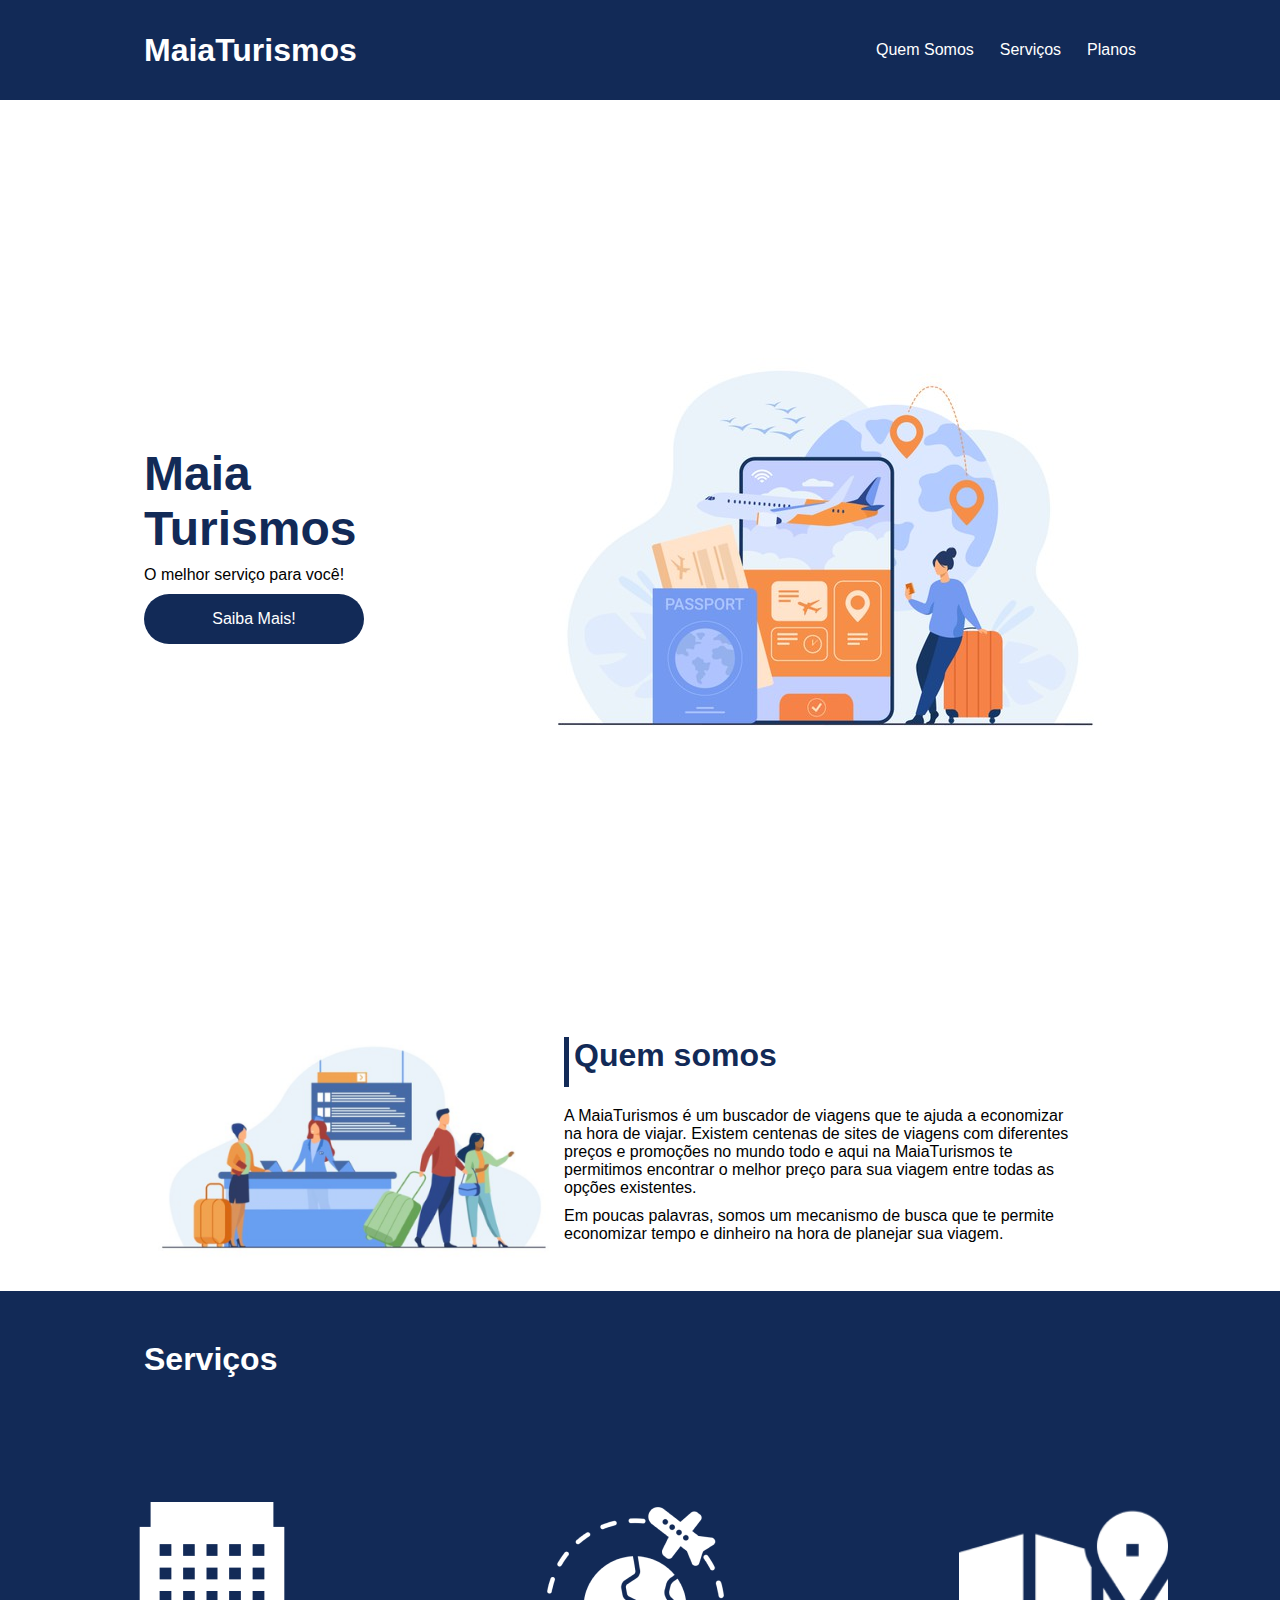
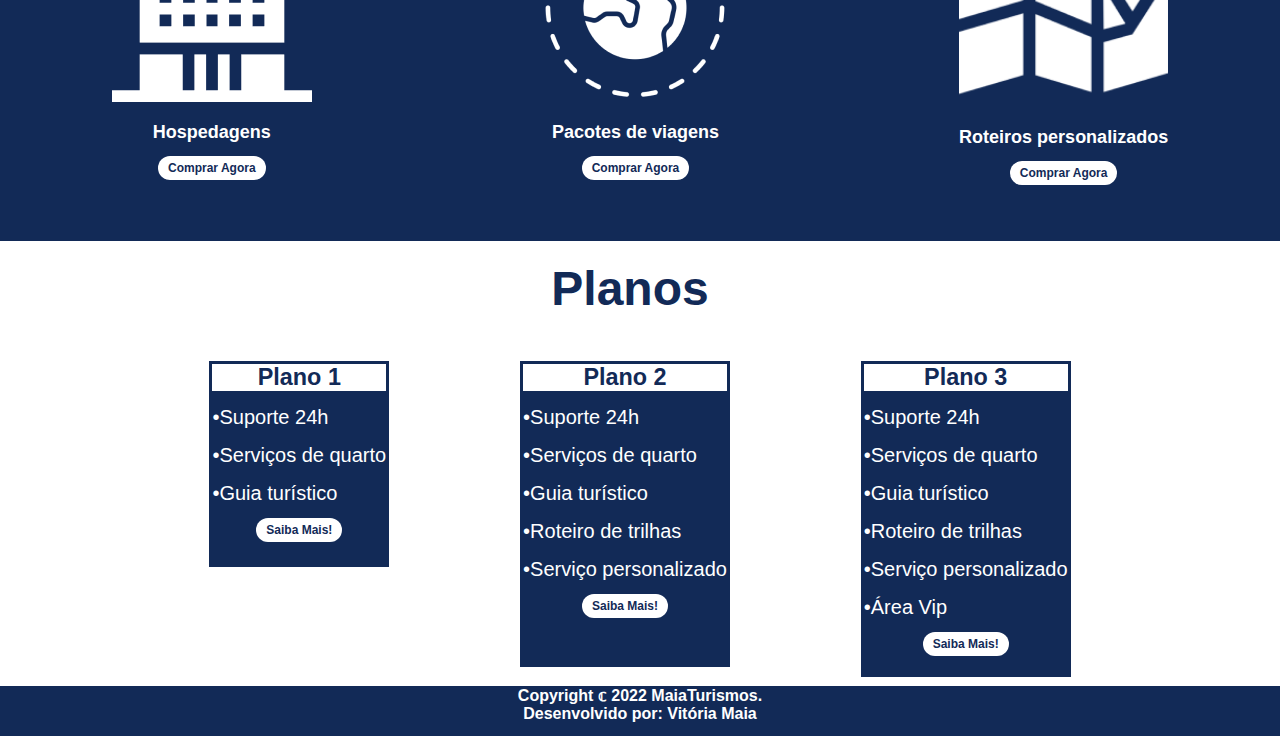
<file: Projeto/index.html>
<!DOCTYPE html>
<html lang="pt-br">
<head>
    <meta charset="UTF-8">
    <meta name="viewport" content="width=device-width, initial-scale=1.0">
    <title>Maia Turismos</title>
    <link rel="stylesheet" href="./style.css">
</head>
<body>
    <header>
        <div class="flex-container menu">
        <div><h1>MaiaTurismos</h1></div>
        <ul class="list-items">
            <li><a href="#quem-somos">Quem Somos</a></li>
            <li><a href="#servicos">Serviços</a></li>
            <li><a href="#planos">Planos</a></li>
        </div>
        </ul>
    </header>

    <div class="flex-container apresentacao">
        <div class="texto-apresentacao">
            <h1>Maia <br>Turismos</h1>
            <p>O melhor serviço para você!</p>
            <a href="">Saiba Mais!</a>
        </div>

        <div>
            <div><img src="./images/0-main.png" alt="banner de apresentação"></div>
        </div>
    </div>

    <div class="flex-container" id="quem-somos">
        
        <div>
            <h2>Quem somos</h2>
            <p>A MaiaTurismos é um buscador de viagens que te ajuda a economizar na hora de viajar. Existem centenas de sites de viagens com diferentes preços e promoções no mundo todo e aqui na MaiaTurismos te permitimos encontrar o melhor preço para sua viagem entre todas as opções existentes.</p>
            <p>Em poucas palavras, somos um mecanismo de busca que te permite economizar tempo e dinheiro na hora de planejar sua viagem.</p>
        </div>
        <div>
            <img src="./images/1-quem-somos.png" alt="balcão de atendimento">
        </div>
    </div>

    <div class="container-externo">
        <div class="flex-container" id="servicos">
            <h2>Serviços</h2>
        </div>

        <div class="list-servicos">
            <div class="item-seervico"> 
                <div><img class="imagens" src="./images/icon-2.png" alt="hospedagens"></div>
                <p>Hospedagens</p>
                <a href="#">Comprar Agora</a>
            </div>

            <div class="item-seervico">
               <div><img class="imagens" src="./images/icon-1.png" alt="pacote de viagens"></div>
               <p>Pacotes de viagens</p>
               <a href="#">Comprar Agora</a>
            </div>

            <div class="item-seervico">
                <div><img class="imagens" src="./images/icon-3.png" alt="roteiros personalizados"></div>
                <p>Roteiros personalizados</p>
                <a href="#">Comprar Agora</a>
            </div>

        </div>
    </div>

    <div class="titulo"><h2>Planos</h2></div>
    <div class="flex-container" id="planos">
        <div class="plano1">
            <h3>Plano 1</h3>
            <ul>
                <li> •Suporte 24h</li>
                <li> •Serviços de quarto</li>
                <li> •Guia turístico</li>
            </ul>
            <a href="#">Saiba Mais!</a>
        </div>

        <div class="plano2">
            <h3>Plano 2</h3>
            <ul>
                <li> •Suporte 24h</li>
                <li> •Serviços de quarto</li>
                <li> •Guia turístico</li>
                <li> •Roteiro de trilhas</li>
                <li> •Serviço personalizado</li>
            </ul>
            <a href="#">Saiba Mais!</a>
        </div>

        <div class="plano3">
            <h3>Plano 3</h3>
            <ul>
                <li> •Suporte 24h</li>
                <li> •Serviços de quarto</li>
                <li> •Guia turístico</li>
                <li> •Roteiro de trilhas</li>
                <li> •Serviço personalizado</li>
                <li> •Área Vip</li>
            </ul>
            <a href="#">Saiba Mais!</a>
        </div>
    </div>

    <footer class="footer">
        <p>Copyright &copf; 2022 MaiaTurismos.</p>
        <p>Desenvolvido por: Vitória Maia</p>
    </footer>
</body>
</html>
</file>
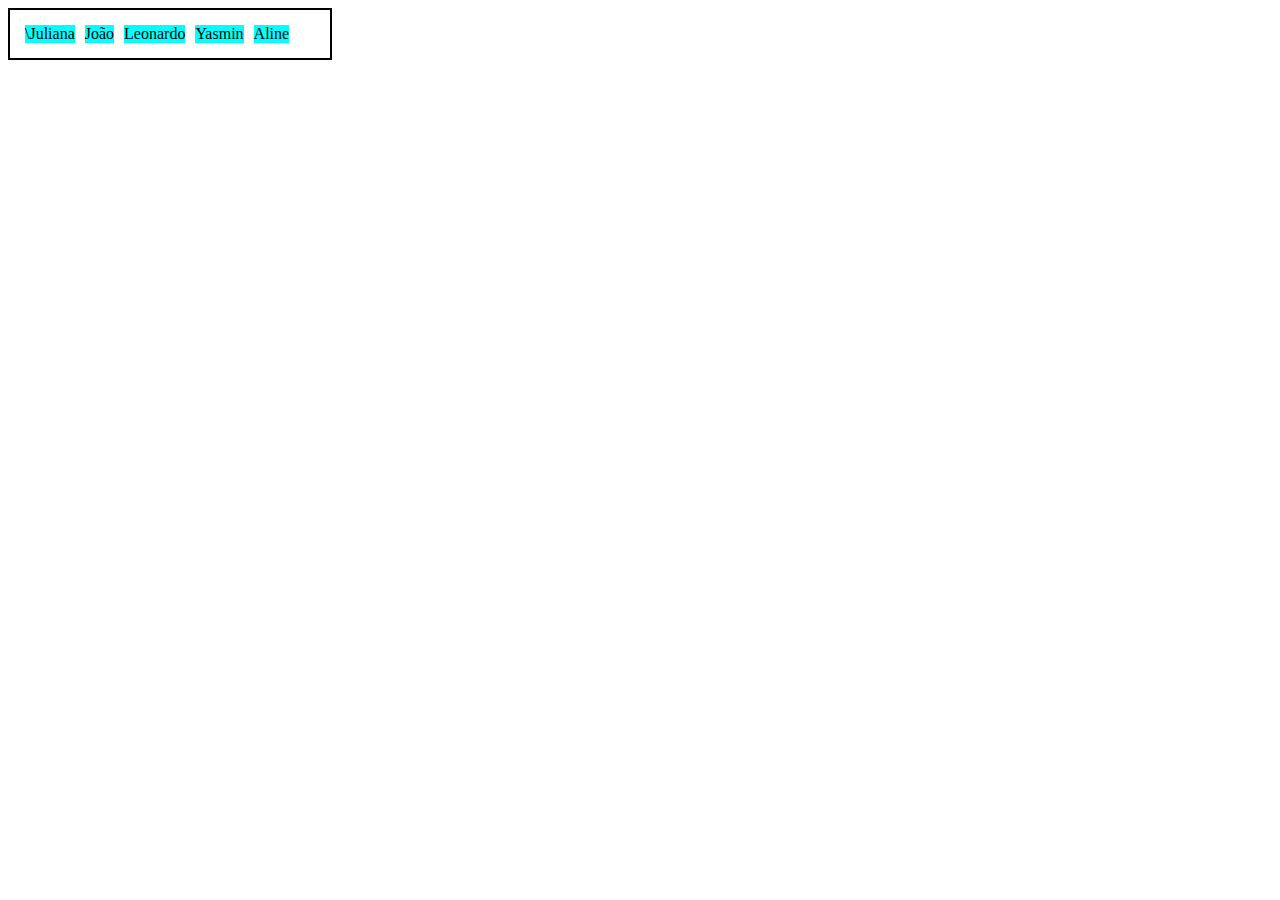
<file: 0-display-flex.html>
<!DOCTYPE html>
<html lang="en">
<head>
    <meta charset="UTF-8">
    <meta http-equiv="X-UA-Compatible" content="IE=edge">
    <meta name="viewport" content="width=device-width, initial-scale=1.0">
    <title>Fundamentos - display flex</title>
    <style>
        .flex {
            max-width: 300px;
            padding: 10px;
            border: 2px solid black;
            display: flex;
        }
        .item {
            background-color: aqua;
            margin: 5px;
        }
    </style>
</head>
<body>
    <div class="flex">
        <div class="item">\Juliana</div>
        <div class="item">João</div>
        <div class="item">Leonardo</div>
        <div class="item">Yasmin</div>
        <div class="item">Aline</div>
    </div>
    
</body>
</html>
</file>
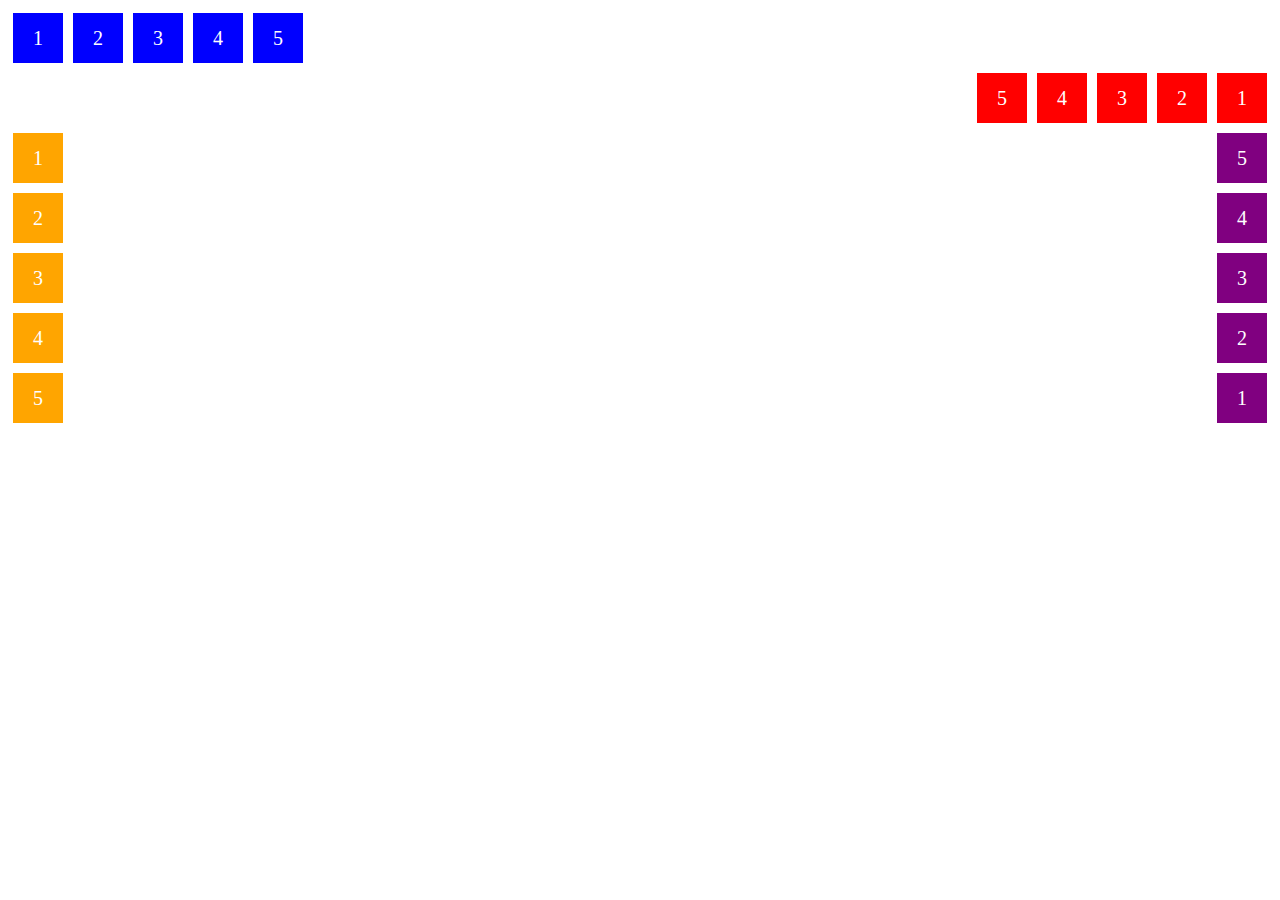
<file: 1-display-flex.html>
<!DOCTYPE html>
<html lang="en">
<head>
    <meta charset="UTF-8">
    <meta http-equiv="X-UA-Compatible" content="IE=edge">
    <meta name="viewport" content="width=device-width, initial-scale=1.0">
    <title>Fundamentos - Flex direction</title>
    <style>
        .flex-container {
            margin: 0;
            padding: 0;
            display: flex;
            list-style: none;
        }
        .flex-item {
            background-color: blue;
            height: 50px;
            width: 50px;
            line-height: 50px;
            font-size: 20px;
            color: white;
            text-align: center;
            margin: 5px;
        }
        .row {
            flex-direction: row;
        }
        .row-reverse {
            flex-direction: row-reverse;
        }
        .row-reverse li {
            background-color: red;
        }
        .column {
            float:left;
            flex-direction: column;
        }
        .column li {
            background-color: orange;
        }
        .column-reverse {
            float: right;
            flex-direction: column-reverse;
        }
        .column-reverse li {
            background-color: purple;
        }
    </style>
</head>
<body>
    <ul class="flex-container row">
        <li class="flex-item">1</li>
        <li class="flex-item">2</li>
        <li class="flex-item">3<li>
        <li class="flex-item">4</li>
        <li class="flex-item">5</li>
    </ul>
    <ul class="flex-container row-reverse">
        <li class="flex-item">1</li>
        <li class="flex-item">2</li>
        <li class="flex-item">3<li>
        <li class="flex-item">4</li>
        <li class="flex-item">5</li>
    </ul>
    <ul class="flex-container column">
        <li class="flex-item">1</li>
        <li class="flex-item">2</li>
        <li class="flex-item">3<li>
        <li class="flex-item">4</li>
        <li class="flex-item">5</li>
    </ul>
    <ul class="flex-container column-reverse">
        <li class="flex-item">1</li>
        <li class="flex-item">2</li>
        <li class="flex-item">3<li>
        <li class="flex-item">4</li>
        <li class="flex-item">5</li>
    </ul>
</body>
</html>
</file>
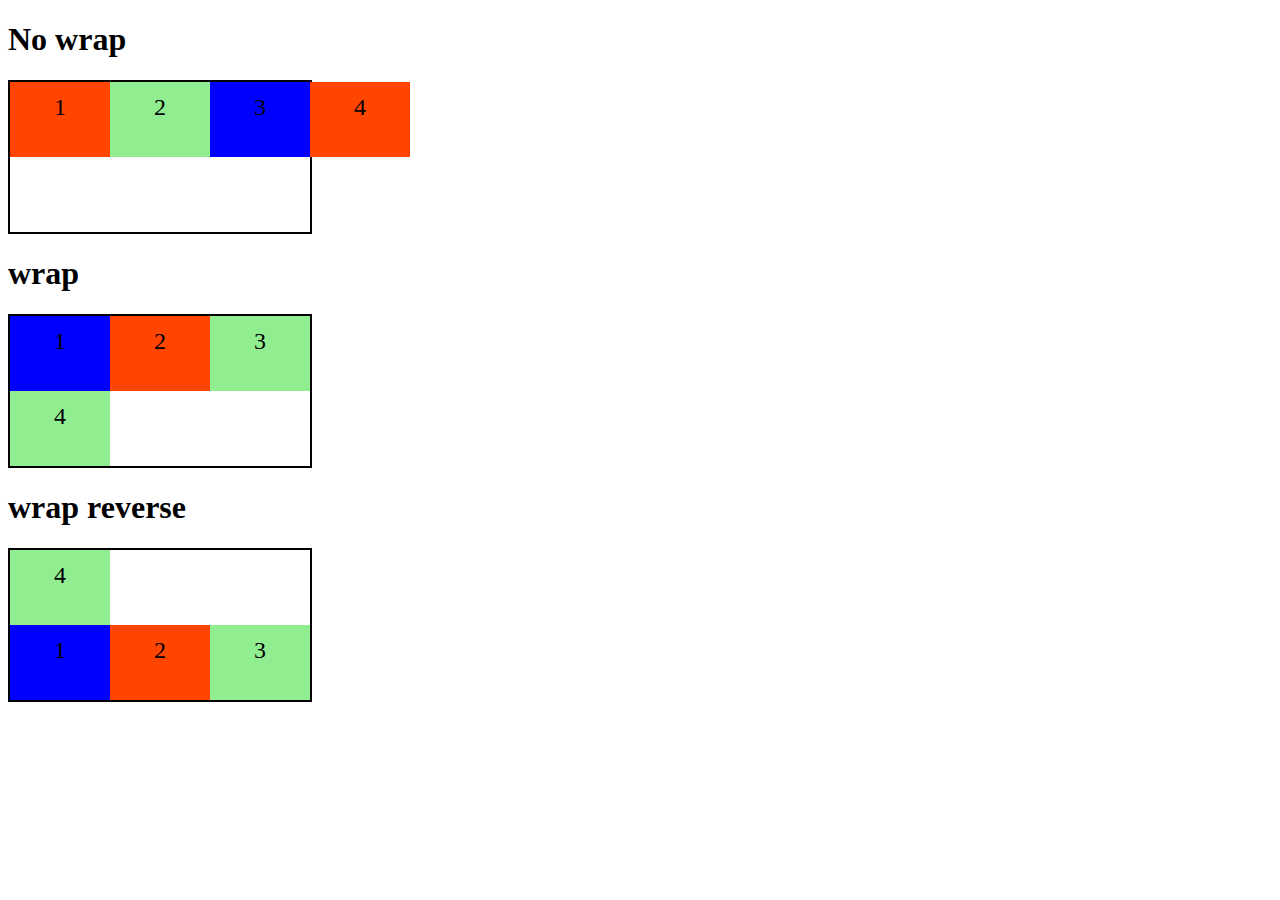
<file: 2-flex-wrap.html>
<!DOCTYPE html>
<html lang="en">
<head>
    <meta charset="UTF-8">
    <meta http-equiv="X-UA-Compatible" content="IE=edge">
    <meta name="viewport" content="width=device-width, initial-scale=1.0">
    <title>Fundamentos -flex wrap</title>
    <style>
        .flex-container {
            display: flex;
            height: 150px;
            border: 2px solid black;
            max-width: 300px;
        }
        .item {
            font-size: 24px;
            height: 50%;
            text-align: center;
            min-width: 100px;
            line-height: 50px;
        }
        .nowrap {
            flex-wrap: nowrap;
            
        }
        .wrap {
            flex-wrap: wrap;
        }
        .wrap-reverse {
            flex-wrap: wrap-reverse;
        }
        .blue {
            background-color: blue;
        }
        .green {
            background-color: lightgreen;
        }
        .orange {
            background-color: orangered;
        }
    </style>
</head>
<body>
    <h1>No wrap</h1>
    <div class="flex-container">
        <div class="item orange">1</div>
        <div class="item green">2</div>
        <div class="item blue">3</div>
        <div class="item orange">4</div>
    </div>
    <h1>wrap</h1>
    <div class="flex-container wrap">
        <div class="item blue">1</div>
        <div class="item orange">2</div>
        <div class="item green">3</div>
        <div class="item green">4</div>
    </div>
    <h1>wrap reverse</h1>
    <div class="flex-container wrap-reverse">
        <div class="item blue">1</div>
        <div class="item orange">2</div>
        <div class="item green">3</div>
        <div class="item green">4</div>
    </div>
</body>
</html>
</file>
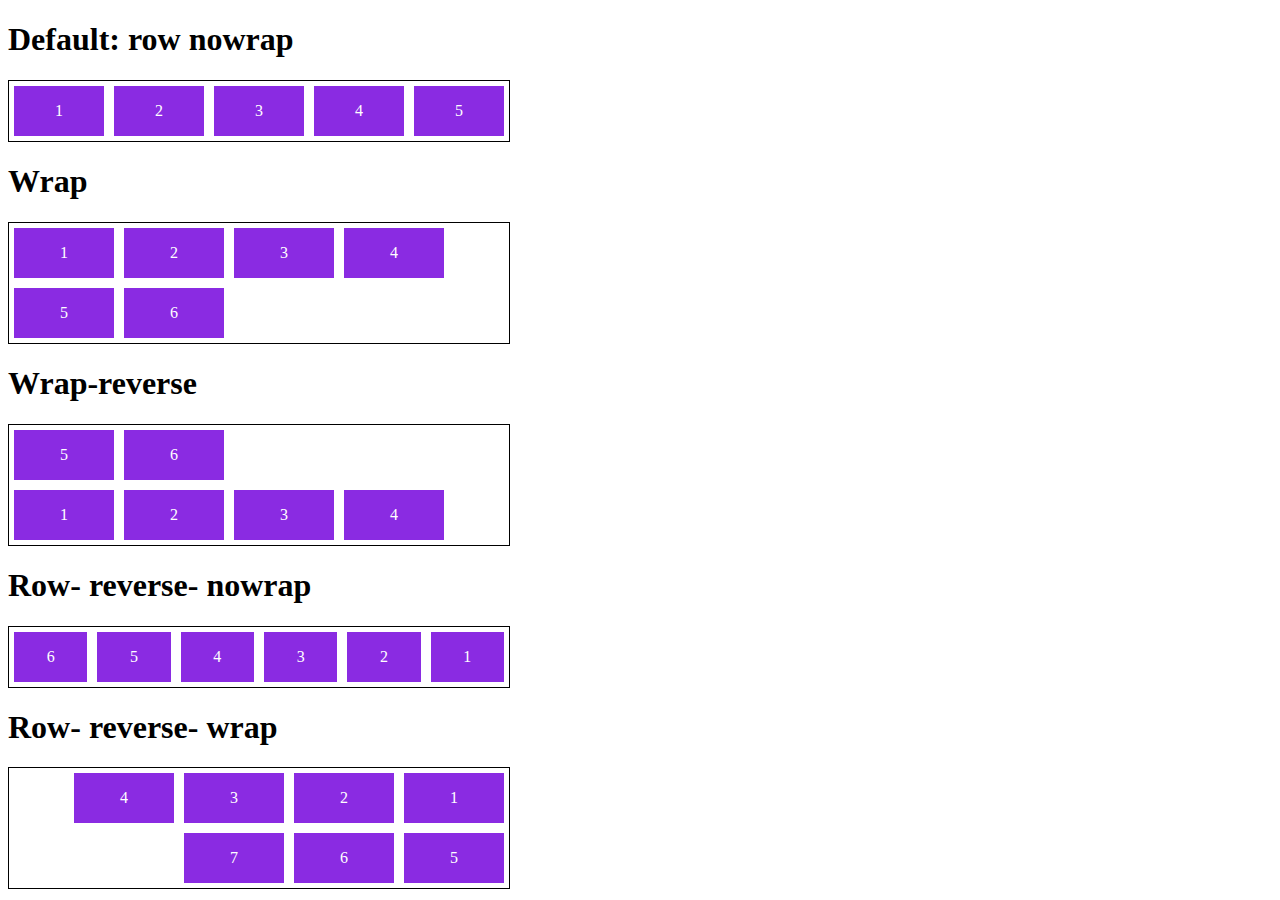
<file: 3-flex-flow.html>
<!DOCTYPE html>
<html lang="en">
<head>
    <meta charset="UTF-8">
    <meta http-equiv="X-UA-Compatible" content="IE=edge">
    <meta name="viewport" content="width=device-width, initial-scale=1.0">
    <title>Fundamentos - flex-flow</title>
    <style>
        .flex-container {
            display: flex;
            border: 1px solid black;
            max-width: 500px;
            margin-bottom: 10px;
        }
        .default {
            flex-flow: row nowrap;
        }
        .wrap {
            flex-flow: row wrap;
        }
        .wrap-reverse {
            flex-flow: row wrap-reverse;
        }
        .r-nowrap {
            flex-flow: row-reverse;
        }
        .r-wrap {
            flex-flow: row-reverse wrap;
        }
        .item {
            background-color: blueviolet;
            margin: 5px;
            color: white;
            text-align: center;
            width: 100px;
            height: 50px;
            line-height: 50px;
        }
    </style>
</head>
<body>
    <h1>Default: row nowrap</h1>
    <div class="flex-container default">
        <div class="item">1</div>
        <div class="item">2</div>
        <div class="item">3</div>
        <div class="item">4</div>
        <div class="item">5</div>
    </div>
    <h1>Wrap</h1>
    <div class="flex-container wrap">
        <div class="item">1</div>
        <div class="item">2</div>
        <div class="item">3</div>
        <div class="item">4</div>
        <div class="item">5</div>
        <div class="item">6</div>
    </div>
    <h1>Wrap-reverse</h1>
    <div class="flex-container wrap-reverse">
        <div class="item">1</div>
        <div class="item">2</div>
        <div class="item">3</div>
        <div class="item">4</div>
        <div class="item">5</div>
        <div class="item">6</div>
    </div>
    <h1>Row- reverse- nowrap</h1>
    <div class="flex-container r-nowrap ">
        <div class="item">1</div>
        <div class="item">2</div>
        <div class="item">3</div>
        <div class="item">4</div>
        <div class="item">5</div>
        <div class="item">6</div>
    </div>
    <h1>Row- reverse- wrap</h1>
    <div class="flex-container r-wrap ">
        <div class="item">1</div>
        <div class="item">2</div>
        <div class="item">3</div>
        <div class="item">4</div>
        <div class="item">5</div>
        <div class="item">6</div>
        <div class="item">7</div>

    </div>
    
</body>
</html>
</file>
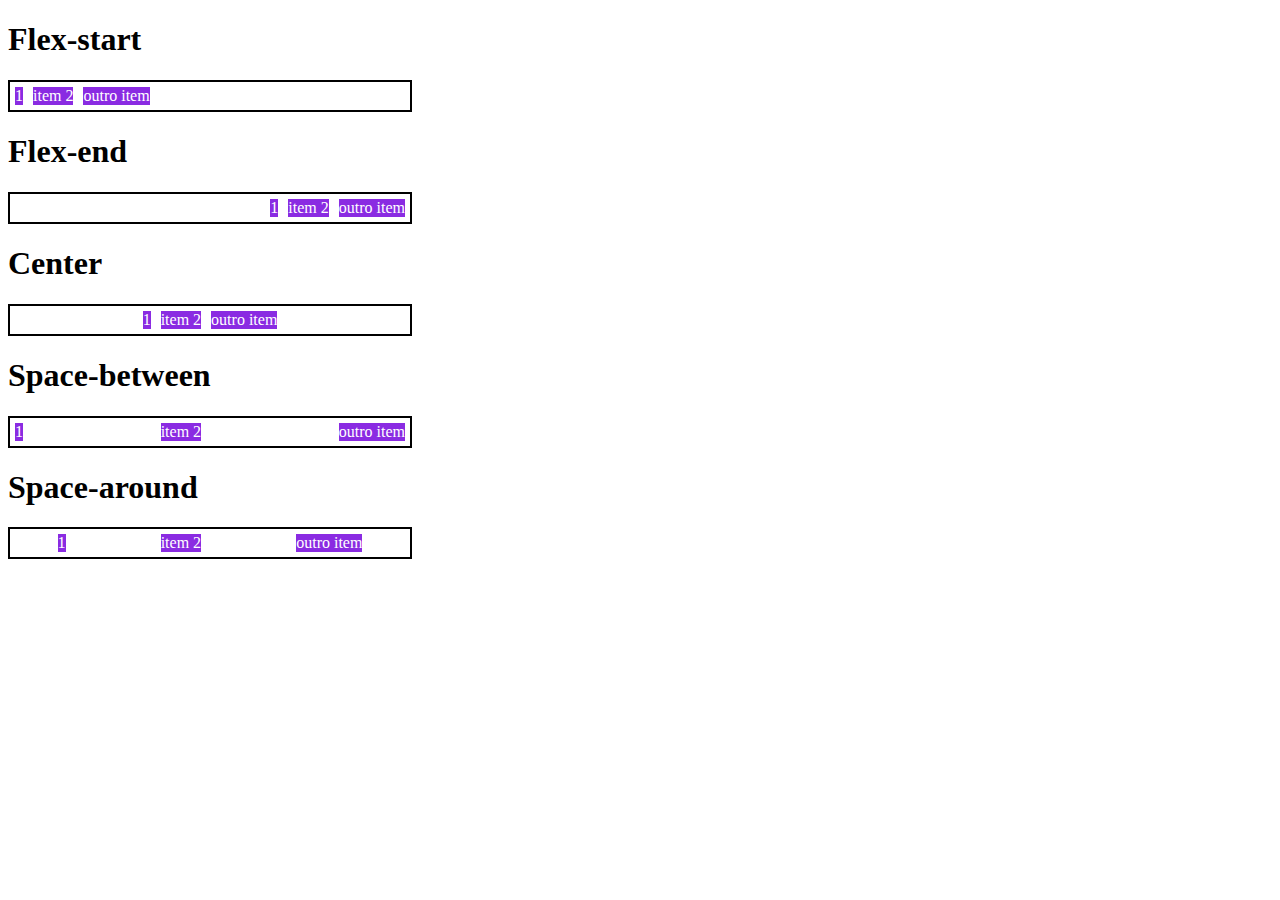
<file: 4-justify-content.html>
<!DOCTYPE html>
<html lang="en">
<head>
    <meta charset="UTF-8">
    <meta http-equiv="X-UA-Compatible" content="IE=edge">
    <meta name="viewport" content="width=device-width, initial-scale=1.0">
    <title>Fundamentos - Justify content</title>
    <style>
        .container {
            max-width: 400px;
            border: 2px solid black;
            margin: 0;
            display: flex;
        }
        .item {
            background-color: blueviolet;
            margin: 5px;
            text-align: center;
            color: white;
        }
        .flex-start {
            justify-content: flex-start;
        }
        .flex-end {
            justify-content: flex-end;
        }
        .center {
            justify-content: center;
        }
        .space-between {
            justify-content: space-between;
        }
        .space-around {
            justify-content: space-around;
        }
    </style>
</head>
<body>
    <h1>Flex-start</h1>
    <section class="container flex-start">
        <div class="item">1</div>
        <div class="item">item 2</div>
        <div class="item">outro item</div>
    </section>
    <h1>Flex-end</h1>
    <section class="container flex-end">
        <div class="item">1</div>
        <div class="item">item 2</div>
        <div class="item">outro item</div>
    </section>
    <h1>Center</h1>
    <section class="container center">
        <div class="item">1</div>
        <div class="item">item 2</div>
        <div class="item">outro item</div>
    </section>
    <h1>Space-between</h1>
    <section class="container space-between">
        <div class="item">1</div>
        <div class="item">item 2</div>
        <div class="item">outro item</div>
    </section>
    <h1>Space-around</h1>
    <section class="container space-around">
        <div class="item">1</div>
        <div class="item">item 2</div>
        <div class="item">outro item</div>
    </section>
    
</body>
</html>
</file>
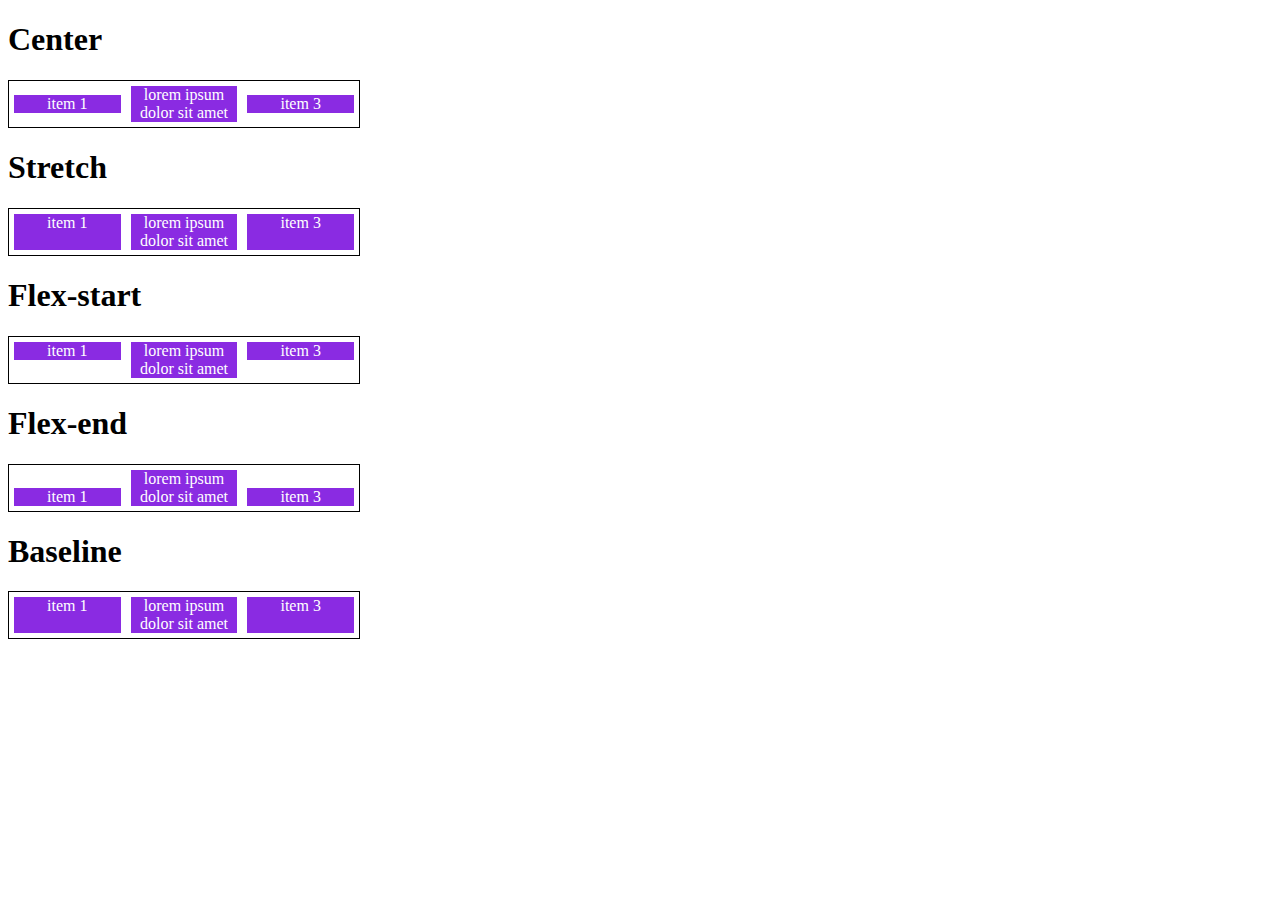
<file: 5-align-items.html>
<!DOCTYPE html>
<html lang="en">
<head>
    <meta charset="UTF-8">
    <meta http-equiv="X-UA-Compatible" content="IE=edge">
    <meta name="viewport" content="width=device-width, initial-scale=1.0">
    <title>Fundamentos - ALign items</title>
    <style>
        .container {
            max-width: 350px;
            border: 1px solid black;
            display: flex;
        }
        .item {
            background-color: blueviolet;
            margin: 5px;
            color: white;
            text-align: center;
            flex: 1;
        }
        .flex {
            flex: 1;
        }
        .center{
            align-items: center;
        }
        .stretch {
            align-items: stretch;
        }
        .flex-start {
            align-items: flex-start;
        }
        .flex-end {
            align-items: flex-end;
        }
        .baseline {
            align-items: baseline;
        }
    </style>
</head>
<body>
    <h1>Center</h1>
    <section class="container center flex">
        <div class="item">item 1</div>
        <div class="item">lorem ipsum dolor sit amet</div>
        <div class="item">item 3</div>
    </section>
    <h1>Stretch</h1>
    <section class="container stretch">
        <div class="item">item 1</div>
        <div class="item">lorem ipsum dolor sit amet</div>
        <div class="item">item 3</div>
    </section>
    <h1>Flex-start</h1>
    <section class="container flex-start">
        <div class="item">item 1</div>
        <div class="item">lorem ipsum dolor sit amet</div>
        <div class="item">item 3</div>
    </section>
    <h1>Flex-end</h1>
    <section class="container flex-end">
        <div class="item">item 1</div>
        <div class="item">lorem ipsum dolor sit amet</div>
        <div class="item">item 3</div>
    </section>
    <h1>Baseline</h1>
    <section class="container Baseline">
        <div class="item">item 1</div>
        <div class="item">lorem ipsum dolor sit amet</div>
        <div class="item">item 3</div>
    </section>
</body>
</html>
</file>
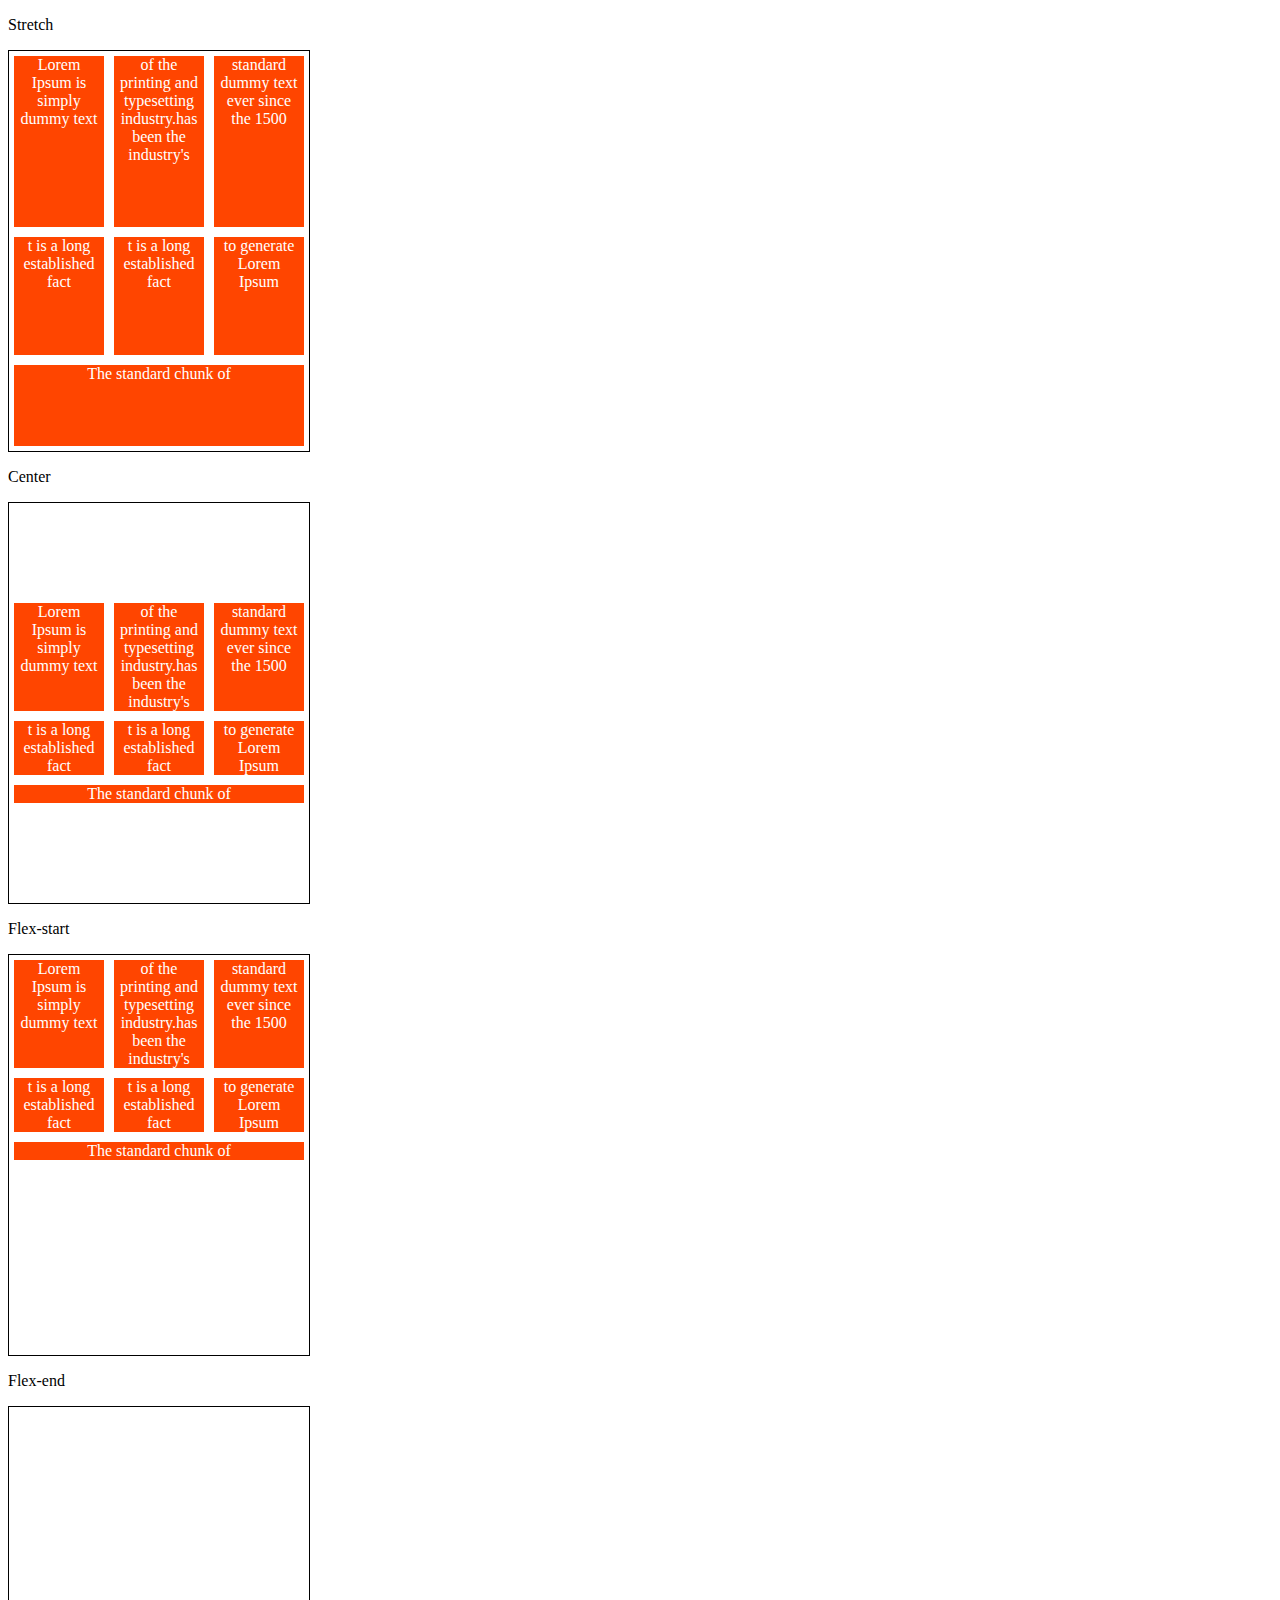
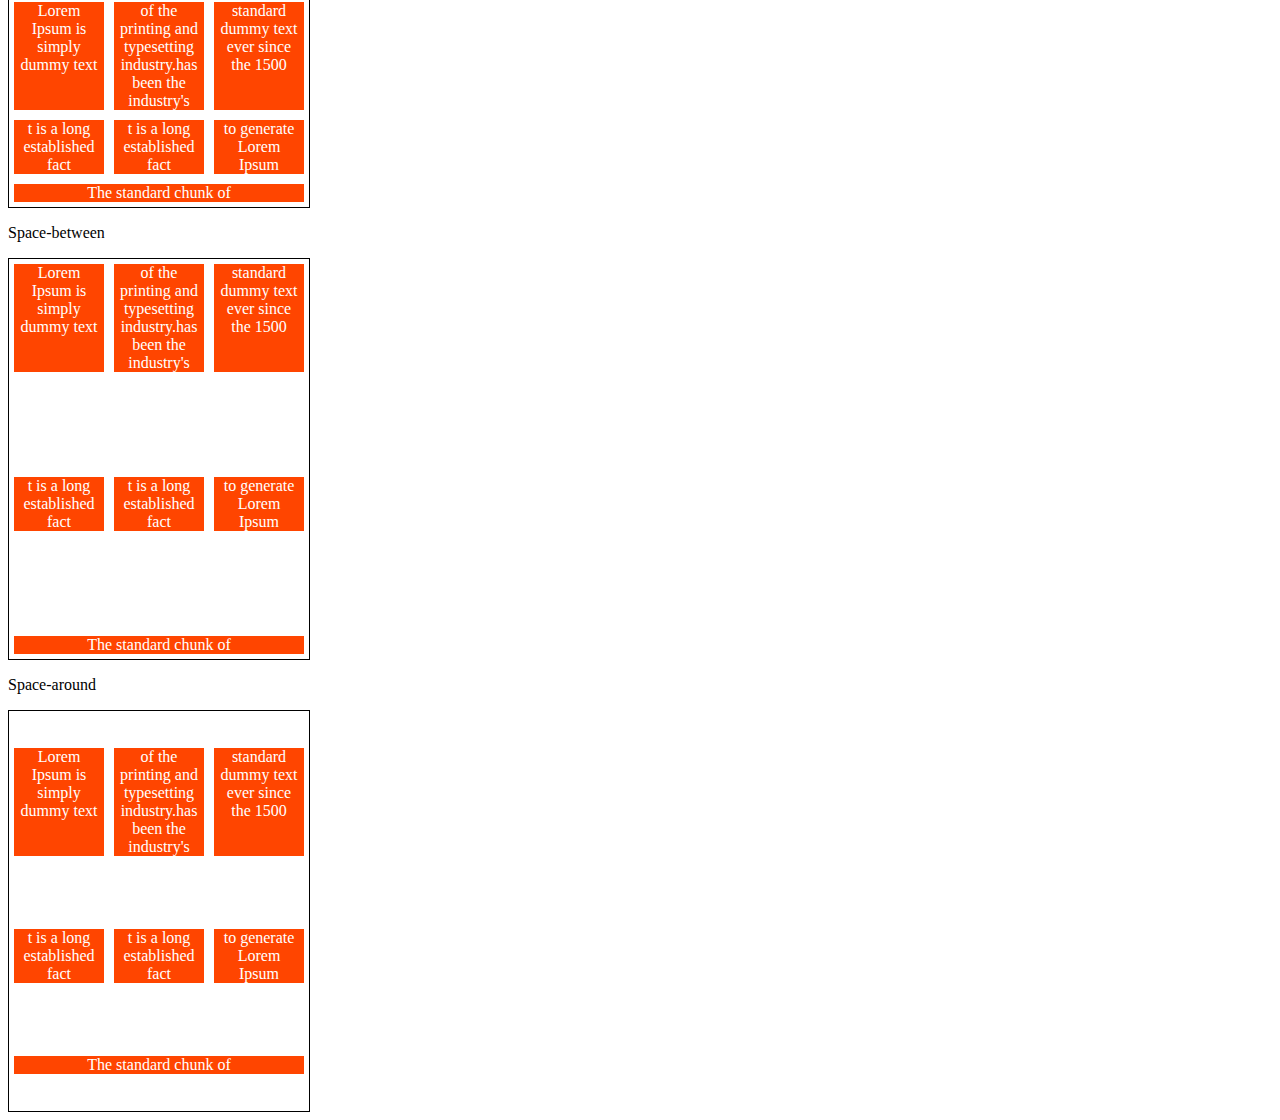
<file: 6-align-content.html>
<!DOCTYPE html>
<html lang="en">
<head>
    <meta charset="UTF-8">
    <meta http-equiv="X-UA-Compatible" content="IE=edge">
    <meta name="viewport" content="width=device-width, initial-scale=1.0">
    <title>Fundamentos - Align content</title>
    <style>
        .container {
            height: 400px;
            max-width: 300px;
            display: flex;
            flex-wrap: wrap;
            border: 1px solid black;
        }
        .item {
            background-color: orangered;
            padding: 0 5px;
            margin: 5px;
            flex: 1;
            text-align: center;
            color: white;
        }
        .stretch {
            align-content: stretch;
        }
        .center {
            align-content: center;
        }
        .flex-start {
            align-content: flex-start;
        }
        .flex-end {
            align-content: flex-end;
        }
        .space-between {
            align-content: space-between;
        }
        .space-around {
            align-content: space-around;
        }
    </style>
</head>
<body>
    <p>Stretch</p>
    <section class="container stretch">
        <div class="item">Lorem Ipsum is simply dummy text </div>
        <div class="item">of the printing and typesetting industry.has been the industry's </div>
        <div class="item">standard dummy text ever since the 1500</div>
        <div class="item">t is a long established fact</div>
        <div class="item">t is a long established fact</div>
        <div class="item">to generate Lorem Ipsum</div>
        <div class="item">The standard chunk of</div>
    </section>
    <p>Center</p>
    <section class="container center">
        <div class="item">Lorem Ipsum is simply dummy text </div>
        <div class="item">of the printing and typesetting industry.has been the industry's </div>
        <div class="item">standard dummy text ever since the 1500</div>
        <div class="item">t is a long established fact</div>
        <div class="item">t is a long established fact</div>
        <div class="item">to generate Lorem Ipsum</div>
        <div class="item">The standard chunk of</div>
    </section>
    <p>Flex-start</p>
    <section class="container flex-start">
        <div class="item">Lorem Ipsum is simply dummy text </div>
        <div class="item">of the printing and typesetting industry.has been the industry's </div>
        <div class="item">standard dummy text ever since the 1500</div>
        <div class="item">t is a long established fact</div>
        <div class="item">t is a long established fact</div>
        <div class="item">to generate Lorem Ipsum</div>
        <div class="item">The standard chunk of</div>
    </section>
    <p>Flex-end</p>
    <section class="container flex-end">
        <div class="item">Lorem Ipsum is simply dummy text </div>
        <div class="item">of the printing and typesetting industry.has been the industry's </div>
        <div class="item">standard dummy text ever since the 1500</div>
        <div class="item">t is a long established fact</div>
        <div class="item">t is a long established fact</div>
        <div class="item">to generate Lorem Ipsum</div>
        <div class="item">The standard chunk of</div>
    </section>
    <p>Space-between</p>
    <section class="container space-between">
        <div class="item">Lorem Ipsum is simply dummy text </div>
        <div class="item">of the printing and typesetting industry.has been the industry's </div>
        <div class="item">standard dummy text ever since the 1500</div>
        <div class="item">t is a long established fact</div>
        <div class="item">t is a long established fact</div>
        <div class="item">to generate Lorem Ipsum</div>
        <div class="item">The standard chunk of</div>
    </section>
    <p>Space-around</p>
    <section class="container space-around">
        <div class="item">Lorem Ipsum is simply dummy text </div>
        <div class="item">of the printing and typesetting industry.has been the industry's </div>
        <div class="item">standard dummy text ever since the 1500</div>
        <div class="item">t is a long established fact</div>
        <div class="item">t is a long established fact</div>
        <div class="item">to generate Lorem Ipsum</div>
        <div class="item">The standard chunk of</div>
    </section>
    
</body>
</html>
</file>
<file: Projeto/style.css>
* {
    margin: 0;
    padding: 0;
    font-family:  "Open sans", sans-serif;
}
ul {
    list-style: none;
    margin: 0;
    padding: 0;
}
ul li a {
    text-decoration: none;
}
div img {
    display: block;
    width: 100%;

}
.flex-container {
    display: flex;
    max-width: 992px;
    margin: auto;
    width: 100%;
}
header {
    background-color: #122a57;
    height: 100px;
    display: flex;
    align-items: center;
    color: #fff;
}
header .list-items {
    display: flex;
    max-width: 260px;
    width: 100%;
    justify-content: space-between;
    align-items: center;
}
header .menu {
    justify-content: space-between;
}
.list-items li a  {
    color: #fff;
}
.apresentacao {
    height: 100vh;
    align-items: center;
    justify-content: space-between;
}
.apresentacao .texto-apresentacao {
    min-height: 200px;

}
.texto-apresentacao h1 {
    color: #122a57;
    font-size: 48px;
    margin-bottom: 10px;
}
.texto-apresentacao a {
    background-color: #122a57;
    color: #fff;
    text-align: center;
    border-radius: 30px;
    width: 220px;
    display: block;
    text-decoration: none;
    height: 50px;
    line-height: 50px;
    margin-top: 10px;
    margin-bottom: 10px;
}
#quem-somos {
    flex-direction: row-reverse;
    align-items: center;
    justify-content: space-between;
}
#quem-somos h2 {
    font-size: 32px;
    color: #122a57;
    display: flex;
    margin-bottom: 20px;
}

#quem-somos h2::before{
    content: "";
    height: 50px;
    width: 5px;
    margin-right: 5px;
    background-color: #122a57;
    position: relative;
}

#quem-somos p{
    margin-bottom: 10px;
    width: 90%;
}
#quem-somos img {
    min-width: 420px;
}
.container-externo {
    background-color: #122a57;
    width: 100%;
    height: 550px;
}
.imagens {
    width: 100%;
    height: 100%;
}
#servicos {
    flex-direction: column;
    padding-top: 50px;
    padding-bottom: 100px;
}
.list-servicos {
    display: flex;
    justify-content: space-around;
    align-items: center;
}
.list-servicos p {
    color: #fff;
    font-weight: 700;
    font-size: 18px;
    margin-top: 20px;

}
.list-servicos a {
    color: #fff;
}
.list-servicos .item-seervico {
    text-align: center;
}
#servicos h2 {
    color: #fff;
    font-size: 32px;
    margin-bottom: 20px;
}
.item-seervico a {
    width: 220px;
    background-color: #fff;
    border-radius: 30px;
    height: 50px;
    text-align: center;
    margin-top: 20px;
    line-height: 50px;
    color: #122a57;
    padding: 5px 10px;
    font-size: 12px;
    text-decoration: none;
    font-weight: 700;
}
#planos {
    display: flex;
    flex-direction: row;
    justify-content: space-around;
    margin-top: 25px;
    height: 300px;
    font-size: 20px;
}
#planos .plano1 {
    border: 3px solid #122a57;
    height: 200px;
    text-align: center;
    background-color: #122a57;
    color: #fff;
}
#planos .plano2 {
    border: 3px solid #122a57;
    height: 300px;
    text-align: center;
    background-color: #122a57;
    color: #fff;
}
#planos .plano3 {
    border: 3px solid #122a57;
    height: 310px;
    text-align: center;
    background-color: #122a57;
    color: #fff;
}
#planos a {
    color: #fff;
}
#planos h3 {
    background-color: #fff;
    color: #122a57;
}
#planos li {
    display: flex;
    justify-content: flex-start;
    margin-top: 15px;

}
.titulo {
    font-size: 32px;
    font-weight: 700;
    color: #122a57;
    padding: 20px;
    text-align: center;
    margin-right: 20px;
}
#planos a {
    width: 220px;
    background-color: #fff;
    border-radius: 30px;
    height: 50px;
    text-align: center;
    margin-top: 20px;
    line-height: 50px;
    color: #122a57;
    padding: 5px 10px;
    font-size: 12px;
    text-decoration: none;
    font-weight: 700;
}
.footer {
    background-color: #122a57;
    text-align: center;
    color: #fff;
    font-size: 16px;
    font-weight: 700;
    height: 50px;
    margin-top: 25px;
}
</file>
